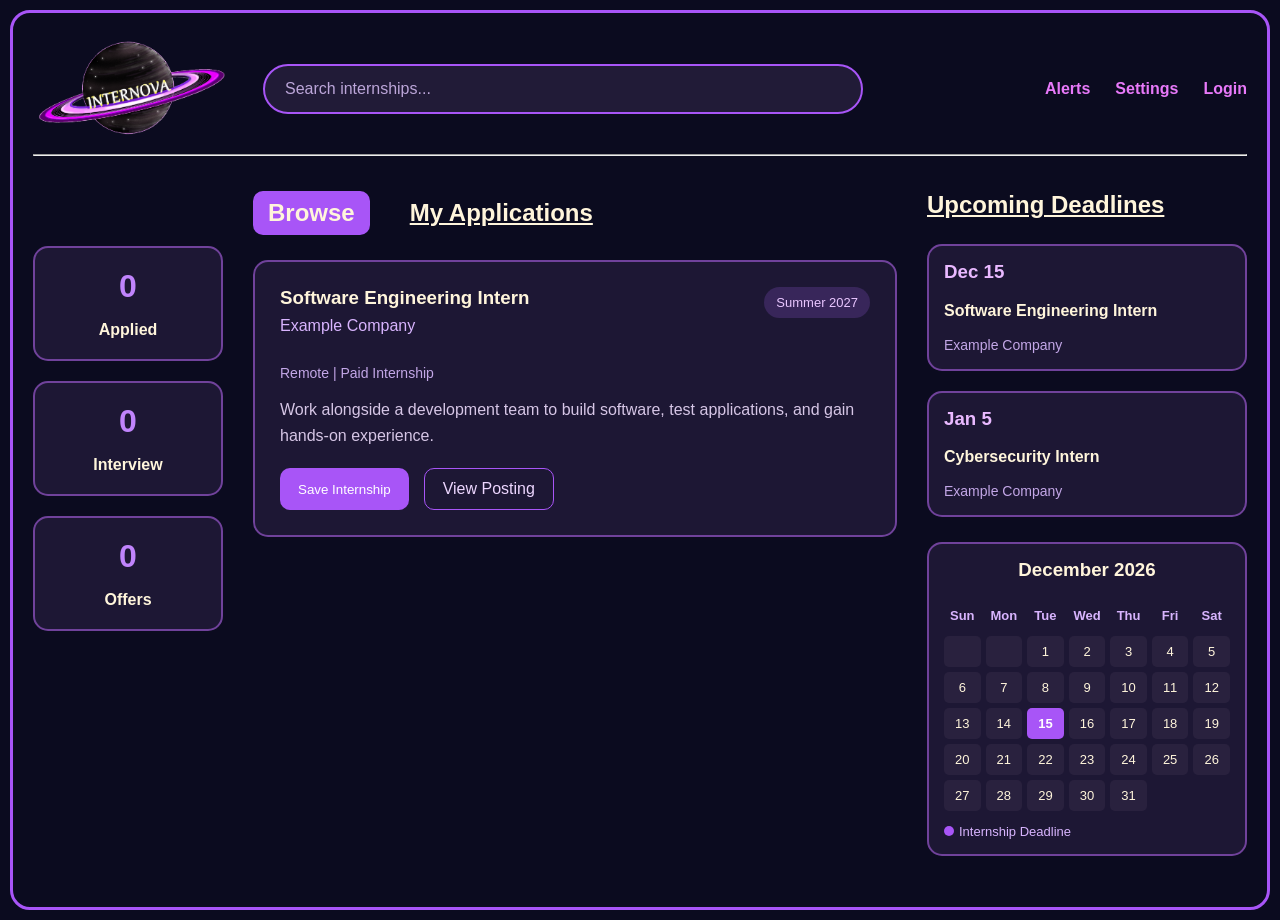
<file: Internova.html>
<!DOCTYPE html>
<html lang="en">


<head>
<meta charset="UTF-8">
<title>Internova</title>
<link rel="stylesheet" href="InternovaCSS.css">
<!--add border around whole page-->
<!--Add search bar-->

</head>

<body>
<header class="topbar">

    <a href="Internova.html">
        <img src="logo.png" class="logo" alt="Internova">
    </a>

    <input type="search" class="search-bar"
           placeholder="Search internships...">

    <nav class="nav-links">
        <a href="#">Alerts</a>
        <a href="#">Settings</a>
        <a href="Login.html">Login</a>
    </nav>

</header>

<hr>


<main class="dashboard">  <!--holds main content of the webpage-->

    <!-- LEFT: Application Tracker -->
    <aside class="left-column">
        <div class="application-stats"> <!-- groups all 3 boxes together-->

            <div class="stat-card"><!-- creates individual boxes for each-->
                <h2 class="stat-number">0</h2><!--number will eventually update, placed 0 for placeholder-->
                <h3>Applied</h3>
            </div>

            <div class="stat-card">
                <h2 class="stat-number">0</h2>
                <h3>Interview</h3>
            </div>

            <div class="stat-card">
                <h2 class="stat-number">0</h2>
                <h3>Offers</h3>
            </div>

        </div>
    </aside><!--holds supporting stats-->

    <!-- MIDDLE: Internships -->
    <section class="middle-column">
        <div class="tabs">
            <h2 class="browse">Browse</h2>
            <h2 class="myapplications">My Applications</h2>
        </div>
		
		<!-- Internship cards go here -->
		
		<article class="internship-card"> <!-- Groups a complete internship posting -->

    <div class="card-top">
        <div>
            <h3>Software Engineering Intern</h3>
            <p class="company">Example Company</p>
        </div>

        <span class="internship-tag">Summer 2027</span><!-- holds small piece of text -->
    </div>

    <p class="internship-details">Remote | Paid Internship</p>

    <p class="internship-description">Work alongside a development team to build software, test applications, and gain hands-on experience.</p>

    <div class="card-buttons">
        <button type="button" class="save-button">Save Internship</button><!-- creates clickable button -->

        <a href="#" class="view-button">View Posting</a><!-- link to another page -->
    </div>

</article>
		

    </section><!--groups related stuff-->

    <!-- RIGHT: Deadlines and Calendar -->
    <aside class="right-column">
        <h2 class="deadlines">Upcoming Deadlines</h2>

        <!-- Calendar will go here -->

<div class="deadline-list"><!--container holding the deadlines-->

    <div class="deadline-card"><!--class for each individual deadline box-->
        <h3>Dec 15</h3>
        <p>Software Engineering Intern</p>
        <span>Example Company</span>
    </div>

    <div class="deadline-card">
        <h3>Jan 5</h3>
        <p>Cybersecurity Intern</p>
        <span>Example Company</span>
    </div>

</div>

<div class="calendar">

    <h3>December 2026</h3>

    <div class="calendar-grid">

        <!-- Days of week -->
        <span class="weekday">Sun</span>
        <span class="weekday">Mon</span>
        <span class="weekday">Tue</span>
        <span class="weekday">Wed</span>
        <span class="weekday">Thu</span>
        <span class="weekday">Fri</span>
        <span class="weekday">Sat</span>

        <!-- Blank spaces bfr December 1 to keep the dates aligned-->
        <span></span>
        <span></span>

        <!-- Calendar dates -->
        <span>1</span>
        <span>2</span>
        <span>3</span><!--container used to hold text/inline content-->
        <span>4</span><!--using span for this b/c helps easily style every date using CSS-->
        <span>5</span>
        <span>6</span>
        <span>7</span>
        <span>8</span>
        <span>9</span>
        <span>10</span>
        <span>11</span>
        <span>12</span>
        <span>13</span>
        <span>14</span>
        <span class="deadline-date">15</span><!--gave this one a special class as it is the example deadline we chose-->
        <span>16</span>
        <span>17</span>
        <span>18</span>
        <span>19</span>
        <span>20</span>
        <span>21</span>
        <span>22</span>
        <span>23</span>
        <span>24</span>
        <span>25</span>
        <span>26</span>
        <span>27</span>
        <span>28</span>
        <span>29</span>
        <span>30</span>
        <span>31</span>

    </div>

    <p class="calendar-note">
        <span class="calendar-dot"></span>Internship Deadline</p>

</div>
    </aside><!--holds supporting deadlines-->

</main>

</body>
</html>
</file>
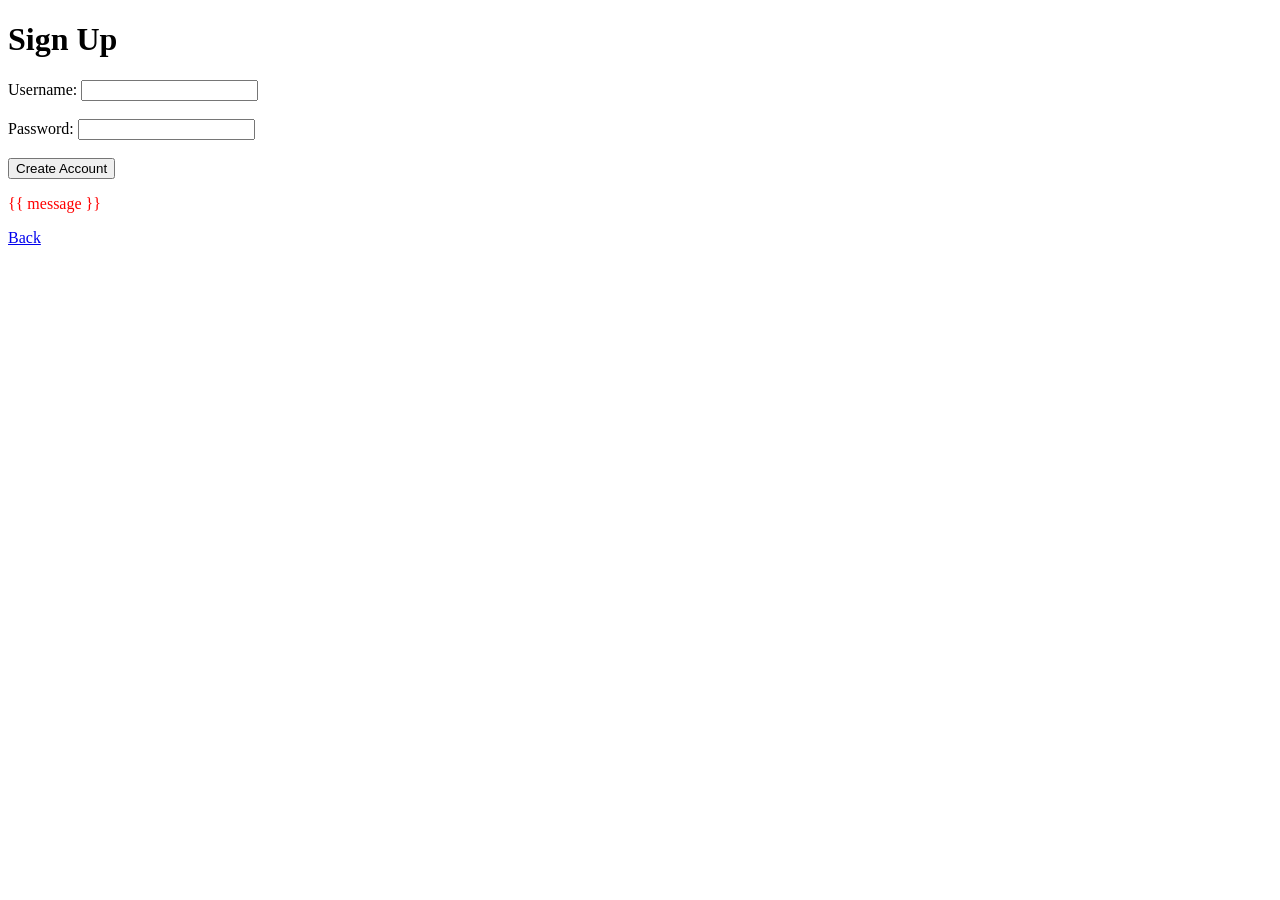
<file: templates/signup.html>
<!DOCTYPE html>
<html>
<body>
    <h1>Sign Up</h1>

    <form method="POST">
        Username: <input type="text" name="username" required><br><br>
        Password: <input type="password" name="password" required><br><br>
        <button type="submit">Create Account</button>
    </form>

    <p style="color:red;">{{ message }}</p>

    <a href="/">Back</a>
</body>
</html>
</file>
<file: InternovaCSS.css>
body {
    background-color: #0B0B1F;
    color: #FFF5DB;
    border: 3px solid #A855F7;
    border-radius: 20px;
    min-height: 100vh;
    margin: 10px;
    box-sizing: border-box;
    padding: 20px;
    font-family: Arial, sans-serif;
}
.internova {
    margin: 0;
}

.internova img {
    width: 240px;
    height: auto;
}
.login-link{
	text-align: right;
	position: absolute;
    top: 20px;
    right: 30px;
}
.settings{
	text-align: right;
	position: absolute;
	top: 1px;
	right: 120px;
}
.alerts{
	text-align: right;
	position: absolute;
	top: 1px;
	right: 220px;
}
.tabs {
    display: flex;
    align-items: center;
    gap: 40px;
}

.browse {
    background-color: #A855F7;
    padding: 8px 15px;
    border-radius: 10px;
    margin: 0;
}

.myapplications {
    margin: 0;
    text-decoration: underline;
}

.deadlines {
    margin: 0;
    text-decoration: underline;
}
.login{
	text-align: right;
}
.application-stats {
    display: flex;
    flex-direction: column; /* stacks vertically*/
    gap: 20px; /* used instead of br tags*/
    width: 100%;
    margin-top: 55px;
}

.stat-card {
    background-color: #1D1734;
    border: 2px solid #70429B;
    border-radius: 15px;
    padding: 20px;
    text-align: center;
}

.stat-number {
    color: #C084FC;
    font-size: 32px;
    margin: 0;
}

.stat-card h3 {
    color: #FFF5DB;
    font-size: 16px;
    margin-bottom: 0;
}
.login-link, .settings, .alerts {
    color: #E879F9;
}
.login-link:hover {
    color: #FFF5DB;
}
.topbar {
    display: flex;
    align-items: center;
    justify-content: space-between;
    gap: 30px;
    flex-wrap: wrap;
}

.logo {
    width: 200px;
    height: auto;
    display: block;
}

.search-bar {
    flex: 1;
    min-width: 200px;
    max-width: 600px;
    padding: 14px 20px;
    background-color: #211B37;
    border: 2px solid #A855F7;
    border-radius: 25px;
    color: white;
    font-size: 16px;
}

.search-bar::placeholder {
    color: #BCA6D9;
}

.nav-links {
    display: flex;
    gap: 25px;
    margin-left: auto;
}

.nav-links a {
    color: #E879F9;
    text-decoration: none;
    font-size: 16px;
    font-weight: bold;
}

.nav-links a:hover {
    color: white;
}
.dashboard {
    display: grid; /*organize in rows and columns*/
    grid-template-columns: 190px minmax(0, 1fr) 320px;/*190px app status, minmax lets middle shrink if needed, 320px deadlines and calendar*/
    gap: 30px;
    margin-top: 35px;
    align-items: start;
}

/*style for internship card*/

.internship-card {
    background-color: #1D1734;
    border: 2px solid #70429B;
    border-radius: 15px;
    padding: 25px;
    margin-top: 25px;
}

.card-top {
    display: flex;
    justify-content: space-between;/*places internship title on the left and summer 2027 on the right*/
    align-items: flex-start;
    gap: 15px;
}

.card-top h3 {
    color: #FFF5DB;
    margin: 0;
}

.company {
    color: #D8B4FE;
    margin-top: 8px;
}

.internship-tag {
    background-color: #38265A;
    color: #E9C6FF;
    padding: 8px 12px;
    border-radius: 20px;
    font-size: 13px;
}

.internship-details {
    color: #C3A7E7;
    font-size: 14px;
}

.internship-description {
    color: #D6C6E6;
    line-height: 1.6;/*controls vertical spacing between lines of text*/
}

.card-buttons {
    display: flex;
    gap: 15px;
    flex-wrap: wrap;
    margin-top: 20px;
}

.save-button {
    background-color: #A855F7;
    color: white;
    border: none;
    padding: 12px 18px;
    border-radius: 10px;
    cursor: pointer;
}

.view-button {
    color: #EDD6FF;
    border: 1px solid #A855F7;
    border-radius: 10px;
    padding: 11px 18px;
    text-decoration: none;
}

.save-button:hover {/*tells CSS what should happen when mouse moved over the button*/
    background-color: #9333EA;
}

.view-button:hover {
    background-color: #38265A;
}

/*style for deadlines card*/

.deadline-list {
    display: flex;/*way to arrange everything - flexbox*/
    flex-direction: column;/*stack the cards vertically*/
    gap: 20px;/*space between them*/
    margin-top: 25px;
}

.deadline-card {
    background-color: #1D1734;
    border: 2px solid #70429B;
    border-radius: 15px;
    padding: 15px;
}

.deadline-card h3 {/*targets only h3 elements inside the same class*/
    color: #E9B9FF;
    margin-top: 0;
}

.deadline-card p {
    color: #FFF5DB;
    font-weight: bold;
}

.deadline-card span {
    color: #C3A7E7;
    font-size: 14px;
}

/*Style for calendar*/

.calendar {
    background-color: #1D1734;
    border: 2px solid #70429B;
    border-radius: 15px;
    padding: 15px;
    margin-top: 25px;
}

.calendar h3 {
    color: #FFF5DB;
    text-align: center;
    margin-top: 0;
}

.calendar-grid {
    display: grid;
    grid-template-columns: repeat(7, 1fr);/*shortcut to make 7 equally sized columns*/ 
	/*instead of:grid-template-columns: 1fr 1fr 1fr 1fr 1fr 1fr 1fr;*/
    gap: 5px;
}

.calendar-grid span {/*styling all the dates at once/every <span> in the calendar grid*/
    background-color: #29213E;
    color: #FFF5DB;
    text-align: center;
    padding: 8px 0;
    border-radius: 5px;
    font-size: 13px;
}

.calendar-grid .weekday {
    background-color: transparent;
    color: #D8B4FE;
    font-weight: bold;
}

.calendar-grid .deadline-date {/*overrides regular date backround color for deadline date*/
/*when more multiple deadlines are present later we can add more highlights same way*/
    background-color: #A855F7;
    color: white;
    font-weight: bold;
}

.calendar-note {
    color: #D8B4FE;
    font-size: 13px;
    margin-bottom: 0;
}

.calendar-dot {
    display: inline-block;
    width: 10px;
    height: 10px;
    background-color: #A855F7;
    border-radius: 50%;
    margin-right: 5px;
}
</file>
